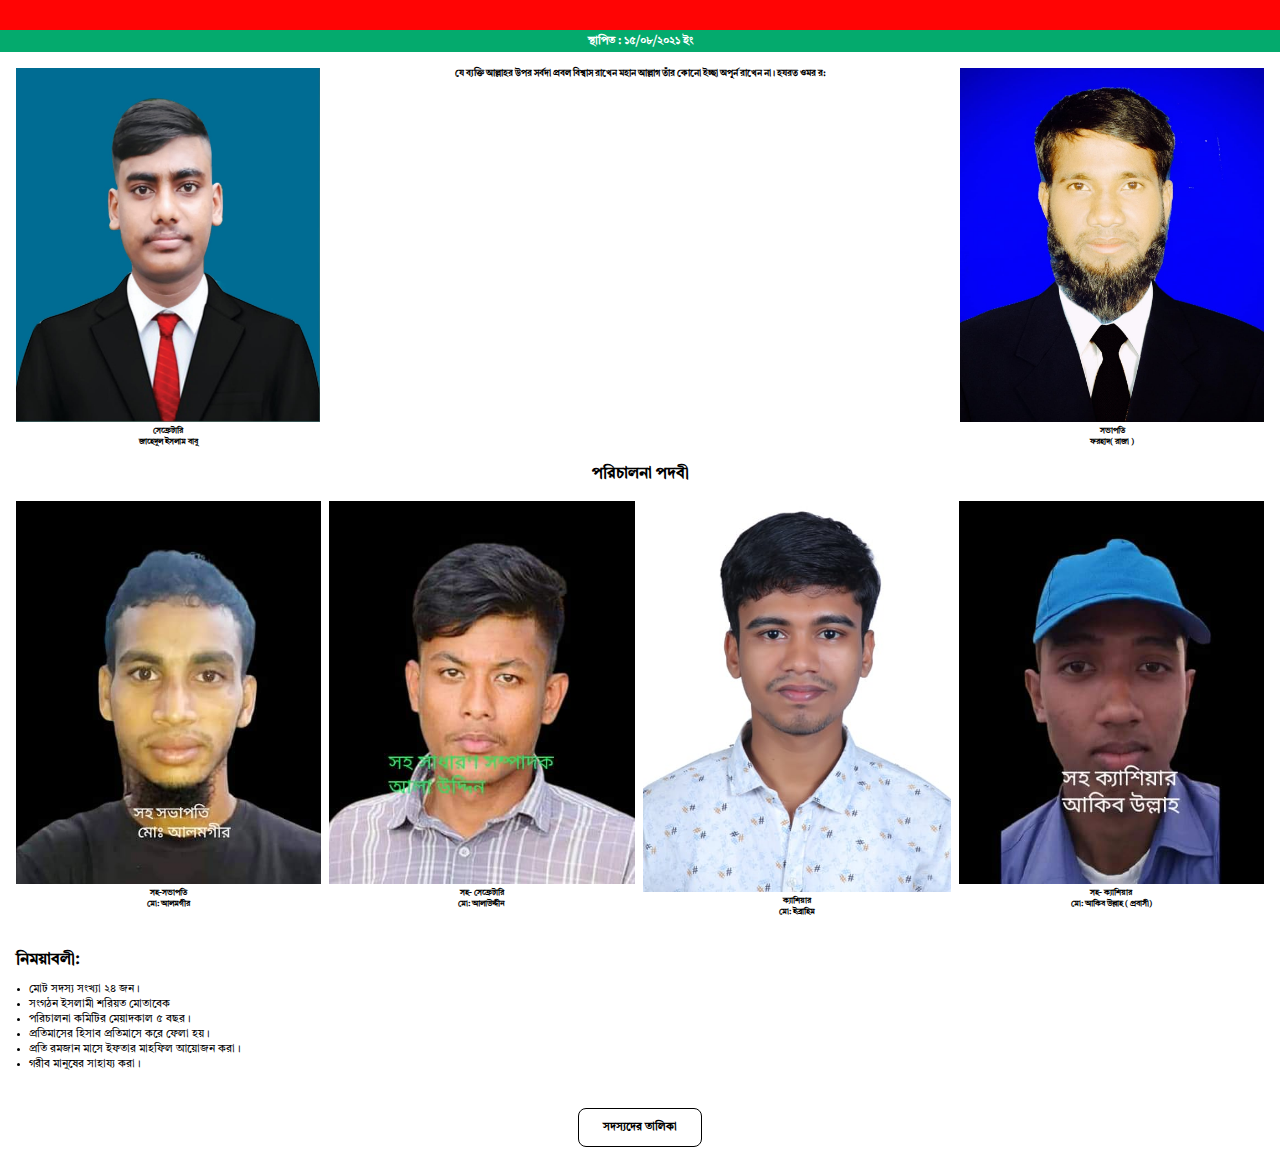
<file: index.html>
<!DOCTYPE html>
<html lang="en">
<head>
    <meta charset="UTF-8">
    <meta name="viewport" content="width=device-width, initial-scale=1.0">
    <meta name="keywords" content="HTML, CSS, JavaScript কৃষ্ণাপুর জাগ্রত তরুণ সংগঠন">
    <title>কৃষ্ণাপুর জাগ্রত তরুণ সংগঠন</title>
    <link rel="icon" href="image/logo.png" type="image/icon type">
    <meta name="description" content="কৃষ্ণাপুর জাগ্রত তরুণ সংগঠন">
    <link rel="stylesheet" href="style.css">
</head>
<body>
    <header>
        <div class="header-cotent">
            <h1>কৃষ্ণাপুর জাগ্রত তরুণ সংগঠন বি,এম, চর চকরিয়া কক্সবাজার
            </h1>
        </div>
        <div class="header-content2">
            <p>
                স্থাপিত : ১৫/০৮/২০২১ ইং
            </p>
        </div>
    </header>
    <main>
        <div class="allsection">
            <section class="sec1">
                <div class="sec1-image">
                    <img src="image/Jahed.jpg" alt="">
                    <h2>সেক্রেটারি</h2>
                    <h2>জাহেদুল ইসলাম বাবু
                    </h2>
                </div>
                <div>
                    <h3>যে ব্যক্তি আল্লাহর উপর সর্বদা প্রবল বিশ্বাস রাখেন মহান আল্লাগ তাঁর কোনো ইচ্ছা অপূর্ন রাখেন না।
                    হযরত ওমর র:</h3> 
                </div>
                <div class="sec1-image">
                    <img src="image/Forhad.jpg" alt="">
                    <h2>সভাপতি</h2>
                    <h2> ফরহাদ( রাজা )</h2>
                </div>
            </section>
            <section><h1 class="Padobi">পরিচালনা পদবী</h1></section>
            <section class="sec2">
                <div>
                    <img src="image/Alamgir.jpg" alt="">
                    <h2>সহ-সভাপতি</h2>
                    <h2>মো: আলমগীর</h2>
                </div>
                <div>
                    <img src="image/Ala Uddin.jpg" alt="">
                    <h2>সহ- সেক্রেটারি</h2>
                    <h2>মো: আলাউদ্দীন</h2>
                </div>
                <div>
                    <img src="image/Ibrahim.jpg" alt="">
                    <h2>ক্যাশিয়ার</h2>
                    <h2>মো: ইব্রাহিম</h2>
                </div>
                <div>
                    <img src="image/Akib Ullah.jpg" alt="">
                    <h2>সহ- ক্যাশিয়ার</h2>
                    <h2>মো: আকিব উল্লাহ ( প্রবাসী)</h2>
                </div>
            </section>
            <section class="sec3">
                <h1>নিময়াবলী: 
                </h1>
                <ul>
                    <li>মোট সদস্য সংখ্যা ২৪ জন।</li>
                    <li>সংগঠন ইসলামী শরিয়ত মোতাবেক</li>
                    <li>পরিচালনা কমিটির মেয়াদকাল ৫ বছর। </li>
                    <li>প্রতিমাসের হিসাব প্রতিমাসে করে ফেলা হয়।</li>
                    <li>প্রতি রমজান মাসে ইফতার মাহফিল আয়োজন  করা।</li>
                    <li>গরীব মানুষের সাহায্য করা।</li>
                </ul>
            </section>
            <section class="button">
                <a href="name.html">সদস্যদের তালিকা</a>
            </section>
        </div>
    </main>
    <footer>

    </footer>
</body>
</html>
</file>
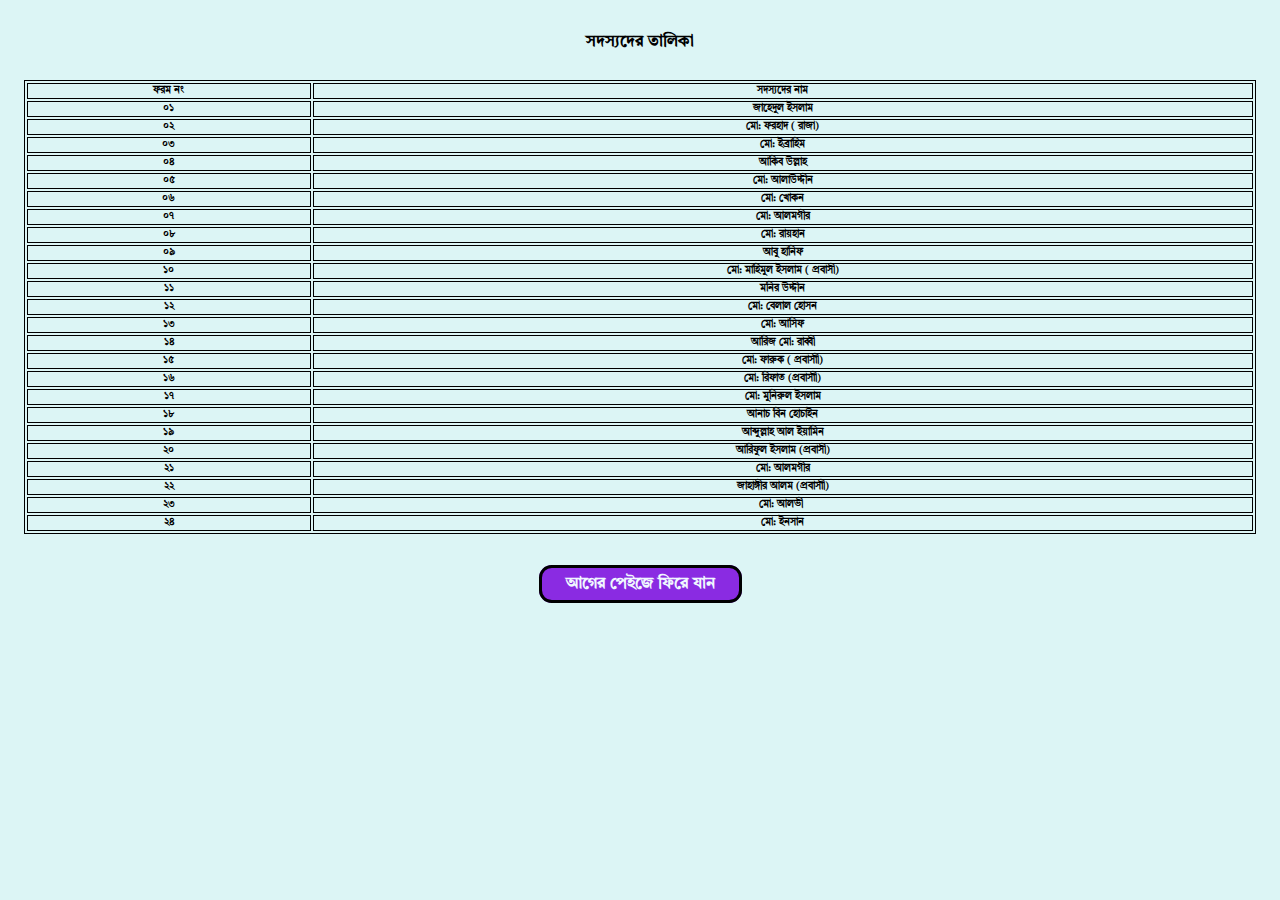
<file: name.html>
<!DOCTYPE html>
<html lang="en">
<head>
    <meta charset="UTF-8">
    <meta name="viewport" content="width=device-width, initial-scale=1.0">
    <title>কৃষ্ণাপুর জাগ্রত তরুণ সংগঠন</title>
    <link rel="stylesheet" href="style2.css">
</head>
<body>
    <section>
        <h1 class="Padobi">সদস্যদের তালিকা</h1>  
    </section>
    <section class="sec3">
        <table>
            <tr>
                <td>ফরম নং</td>
                <td>সদস্যদের নাম</td>
            </tr>
            <tr>
                <td>০১</td>
                <td>জাহেদুল ইসলাম</td>
            </tr>
            <tr>
                <td>০২</td>
                <td>মো: ফরহাদ ( রাজা)</td>
            </tr>
            <tr>
                <td>০৩</td>
                <td>মো: ইব্রাহিম </td>
            </tr>
            <tr>
                <td>০৪</td>
                <td>আকিব উল্লাহ     </td>
            </tr>
            <tr>
                <td>০৫</td>
                <td>মো: আলাউদ্দীন </td>
            </tr>
            <tr>
                <td>০৬</td>
                <td>মো: খোকন</td>
            </tr>
            <tr>
                <td>০৭</td>
                <td>মো: আলমগীর</td>
            </tr>
            <tr>
                <td>০৮</td>
                <td> মো: রায়হান 
                </td>
            </tr>
            <tr>
                <td>০৯</td>
                <td>আবু হানিফ 
                </td>
            </tr>
            <tr>
                <td>১০</td>
                <td>মো: মাহিমুল ইসলাম ( প্রবাসী)</td>
            </tr>
            <tr>
                <td>১১</td>
                <td>মনির উদ্দীন 
                </td>
            </tr>
            <tr>
                <td>১২</td>
                <td>মো: বেলাল হোসন 
                </td>
            </tr>
            <tr>
                <td>১৩</td>
                <td>মো: আসিফ 
                </td>
            </tr>
            <tr>
                <td>১৪</td>
                <td>আরিজ মো: রাব্বী</td>
            </tr>
            <tr>
                <td>১৫</td>
                <td>মো: ফারুক ( প্রবাসাী)</td>
            </tr>
            <tr>
                <td>১৬</td>
                <td>মো: রিফাত (প্রবাসাী)</td>
            </tr>
            <tr>
                <td>১৭</td>
                <td>মো: মুনিরুল ইসলাম 
                </td>
            </tr>
            <tr>
                <td>১৮</td>
                <td> আনাচ বিন হোচাইন</td>
            </tr>
            <tr>
                <td>১৯</td>
                <td>আব্দুল্লাহ আল ইয়ামিন </td>
            </tr>
            <tr>
                <td>২০</td>
                <td>আরিফুল ইসলাম (প্রবাসী) </td>
            </tr>
            <tr>
                <td>২১</td>
                <td>মো: আলমগীর 
                </td>
            </tr>
            <tr>
                <td>২২</td>
                <td>জাহাঙ্গীর আলম (প্রবাসাী)</td>
            </tr>
            <tr>
                <td>২৩</td>
                <td>মো: আলভী 
                </td>
            </tr>
            <tr>
                <td>২৪</td>
                <td>মো: ইনসান
                </td>
            </tr>
        </table>
    </section>
    <div class="return">
        <a href="index.html">আগের পেইজে ফিরে যান</a>
    </div>
</body>
</html>
</file>
<file: style.css>
@import url('https://fonts.googleapis.com/css2?family=Bai+Jamjuree:ital,wght@0,200;0,300;0,400;0,500;0,600;0,700;1,200;1,300;1,400;1,500;1,600;1,700&family=Barlow+Semi+Condensed:ital,wght@0,100;0,200;0,300;0,400;0,500;0,600;0,700;0,800;0,900;1,100;1,200;1,300;1,400;1,500;1,600;1,700;1,800;1,900&family=Big+Shoulders+Display:wght@100..900&family=Figtree:ital,wght@0,300..900;1,300..900&family=Lexend+Deca:wght@100..900&family=Montserrat:ital,wght@0,100..900;1,100..900&family=Open+Sans:ital,wght@0,300..800;1,300..800&family=Outfit:wght@100..900&family=Poppins:wght@700&family=Raleway:ital,wght@0,100..900;1,100..900&family=Red+Hat+Display:ital,wght@0,300..900;1,300..900&family=Roboto:wght@400;700&family=Tiro+Bangla:ital@0;1&family=Young+Serif&display=swap');
@-moz-keyframes scroll-left {
    0%   { -moz-transform: translateX(100%); }
    100% { -moz-transform: translateX(-100%); }
   }
   @-webkit-keyframes scroll-left {
    0%   { -webkit-transform: translateX(100%); }
    100% { -webkit-transform: translateX(-100%); }
   }
   @keyframes scroll-left {
    0%   { 
    -moz-transform: translateX(100%); /* Browser bug fix */
    -webkit-transform: translateX(100%); /* Browser bug fix */
    transform: translateX(100%); 		
    }
    100% { 
    -moz-transform: translateX(-100%); /* Browser bug fix */
    -webkit-transform: translateX(-100%); /* Browser bug fix */
    transform: translateX(-100%); 
    }
   }
*{
    padding: 0;
    margin: 0;
    
}
body{
    font-size: 0.5rem;
    font-family: "Tiro Bangla", serif;
}
img{
    max-width: 100%;
}
header{
    
}
.header-cotent{
    height: 1.3rem;
    overflow:hidden;
    position: relative;
    background-color: rgb(255, 4, 4);
    color: rgb(255, 255, 255);
    padding: 0.3rem 0;
}
.header-cotent h1{
    text-wrap: nowrap;
    position: absolute;
    width: 100%;
    height: 100%;
    margin: 0;
    text-align: center;
     /* Starting position */
    -moz-transform:translateX(100%);
    -webkit-transform:translateX(100%);	
    transform:translateX(100%);
    /* Apply animation to this element */	
    -moz-animation: scroll-left 10s linear infinite;
    -webkit-animation: scroll-left 10s linear infinite;
    animation: scroll-left 10s linear infinite;
}
.header-content2{
    font-size: 0.7rem;
    font-weight: bold;
    text-align: center;
    background-color: #04AA6D;
    color: white;
    padding: 0.2rem 0;
}
.sec1{
    display: grid;
    grid-template-columns: 1fr 2fr 1fr;
    gap: 1rem;
    padding: 1rem;

}
.sec1 div h3{
    text-align: center;
}
.sec1-image h2{
    font-size: 0.5rem;
    text-align: center;
}
.sec2{
    display: flex;
    gap: 0.5rem;
    padding: 1rem;
}
.sec2 div h2{
    font-size: 0.5rem;
    text-align: center;
}
.Padobi{
    text-align: center;
}
.sec3{
    padding: 1rem;
}
.sec3 ul{
    padding-left: 0.8rem;
    margin-top: 0.7rem;
}
.sec3 ul li{
    font-size: 0.7rem;
}
.button{
    text-align: center;
    margin: 2rem 0;
}
.button a{
    font-size: 0.7rem;
    text-decoration: none;
    color: black;
    font-weight: 600;
    padding: 0.8rem 1.5rem;
    border: 0.1rem solid black;
    border-radius: 0.5rem;
}
</file>
<file: style2.css>
@import url('https://fonts.googleapis.com/css2?family=Bai+Jamjuree:ital,wght@0,200;0,300;0,400;0,500;0,600;0,700;1,200;1,300;1,400;1,500;1,600;1,700&family=Barlow+Semi+Condensed:ital,wght@0,100;0,200;0,300;0,400;0,500;0,600;0,700;0,800;0,900;1,100;1,200;1,300;1,400;1,500;1,600;1,700;1,800;1,900&family=Big+Shoulders+Display:wght@100..900&family=Figtree:ital,wght@0,300..900;1,300..900&family=Lexend+Deca:wght@100..900&family=Montserrat:ital,wght@0,100..900;1,100..900&family=Open+Sans:ital,wght@0,300..800;1,300..800&family=Outfit:wght@100..900&family=Poppins:wght@700&family=Raleway:ital,wght@0,100..900;1,100..900&family=Red+Hat+Display:ital,wght@0,300..900;1,300..900&family=Roboto:wght@400;700&family=Tiro+Bangla:ital@0;1&family=Young+Serif&display=swap');
.Padobi{
    text-align: center;
    font-size: 1rem;
    margin-top: 2rem;
}
.sec3{
    padding: 1rem;
}
table, th, td {
    border:1px solid black;
}
table{
    width: 100%;
    font-size: 0.6rem;
    font-weight: bold;
    text-align: center;
}
body{
    background-color: rgb(220, 245, 245);
    font-size: 0.5rem;
    font-family: "Tiro Bangla", serif;
    text-align: center;
}
a{
    text-decoration: none;
    color: black;
    font-weight: 600;
    font-size: 1rem;
    border: 0.2rem solid black;
    padding: 0.5rem 1.5rem;
    color: aliceblue;
    border-radius: 0.8rem;
    background-color: blueviolet;
}
.return{
    margin: 1.5rem 0;
}
</file>
